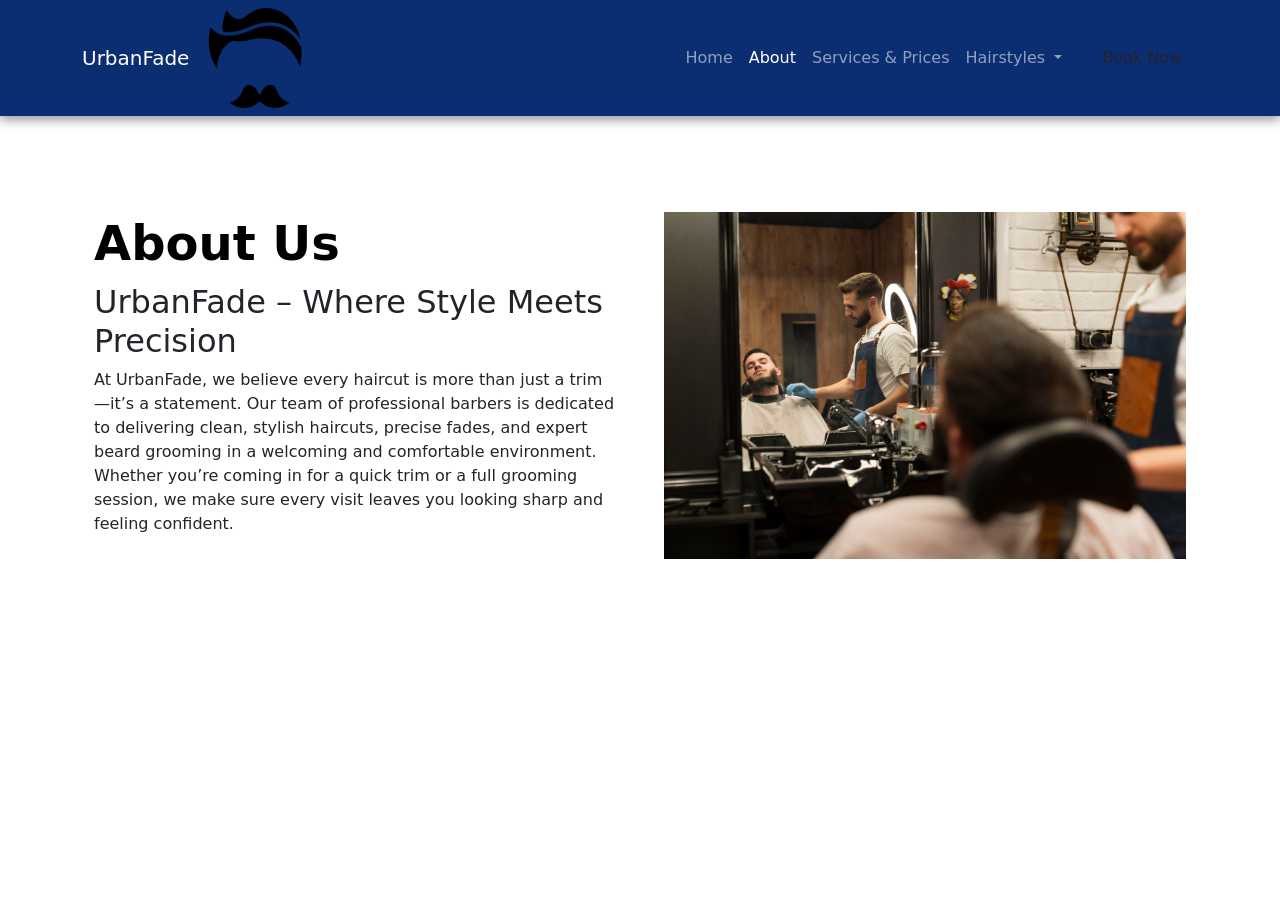
<file: about.html>
<!doctype html>
<html lang="en">
  <head>
    <meta charset="UTF-8" />
    <meta name="viewport" content="width=device-width, initial-scale=1.0" />
    <link
      href="https://cdn.jsdelivr.net/npm/bootstrap@5.3.8/dist/css/bootstrap.min.css"
      rel="stylesheet"
      integrity="sha384-sRIl4kxILFvY47J16cr9ZwB07vP4J8+LH7qKQnuqkuIAvNWLzeN8tE5YBujZqJLB"
      crossorigin="anonymous"
    />
    <link href="styles.css" rel="stylesheet" />
    <title>UrbanFade</title>
  </head>
  <body>
    <nav class="navbar navbar-expand-lg navbar-dark bg-dark">
      <div class="container">
        <!-- Logo -->
        <a class="navbar-brand" href="#">UrbanFade</a>
        <img src="assests\images\Barber.png" height="100px" width="100px" />

        <!-- Mobile Button -->
        <button
          class="navbar-toggler"
          type="button"
          data-bs-toggle="collapse"
          data-bs-target="#navbarNav"
        >
          <span class="navbar-toggler-icon"></span>
        </button>

        <!-- Navbar Links -->
        <div
          class="collapse navbar-collapse justify-content-end"
          id="navbarNav"
        >
          <ul class="navbar-nav">
            <li class="nav-item">
              <a class="nav-link" href="index.html">Home</a>
            </li>

            <li class="nav-item">
              <a class="nav-link active" href="about.html">About</a>
            </li>

            <li class="nav-item">
              <a class="nav-link" href="services.html"> Services & Prices </a>
            </li>

            <!-- Dropdown -->
            <li class="nav-item dropdown">
              <a
                class="nav-link dropdown-toggle"
                href="#"
                data-bs-toggle="dropdown"
              >
                Hairstyles
              </a>

              <ul class="dropdown-menu">
                <li><a class="dropdown-item" href="#">Fade</a></li>
                <li><a class="dropdown-item" href="#">Buzz Cut</a></li>
                <li><a class="dropdown-item" href="#">Beard Trim</a></li>
              </ul>
            </li>

            <li class="nav-item">
              <a class="nav-link btn btn-warning text-dark ms-3 px-3" href="#">
                Book Now
              </a>
            </li>
          </ul>
        </div>
      </div>
    </nav>
    <div class="container col-xxl-8 px-4 py-5">
      <div class="row flex-lg-row-reverse align-items-center g-5 py-5">
        <div class="col-10 col-sm-8 col-lg-6">
          <img
            src="assests\images\young-man-getting-his-beard-styled-barber.jpg"
            class="d-block mx-lg-auto img-fluid"
            alt="Bootstrap Themes"
            width="700"
            height="500"
            loading="lazy"
          />
        </div>
        <div class="col-lg-6">
          <h1 class="display-5 fw-bold text-body-emphasis lh-1 mb-3">
            About Us
          </h1>
          <p class="lead">
          <h2>UrbanFade – Where Style Meets Precision</h2>
                At UrbanFade, we believe every haircut is more than just a trim—it’s a statement. Our team of professional barbers is dedicated to delivering clean, stylish haircuts, precise fades, and expert beard grooming in a welcoming and comfortable environment. Whether you’re coming in for a quick trim or a full grooming session, we make sure every visit leaves you looking sharp and feeling confident.
          </p>
          <div class="d-grid gap-2 d-md-flex justify-content-md-start">
            
          </div>
        </div>
      </div>
    </div>

    <script
      src="https://cdn.jsdelivr.net/npm/bootstrap@5.3.8/dist/js/bootstrap.bundle.min.js"
      integrity="sha384-FKyoEForCGlyvwx9Hj09JcYn3nv7wiPVlz7YYwJrWVcXK/BmnVDxM+D2scQbITxI"
      crossorigin="anonymous"
    ></script>
  </body>
</html>
</file>
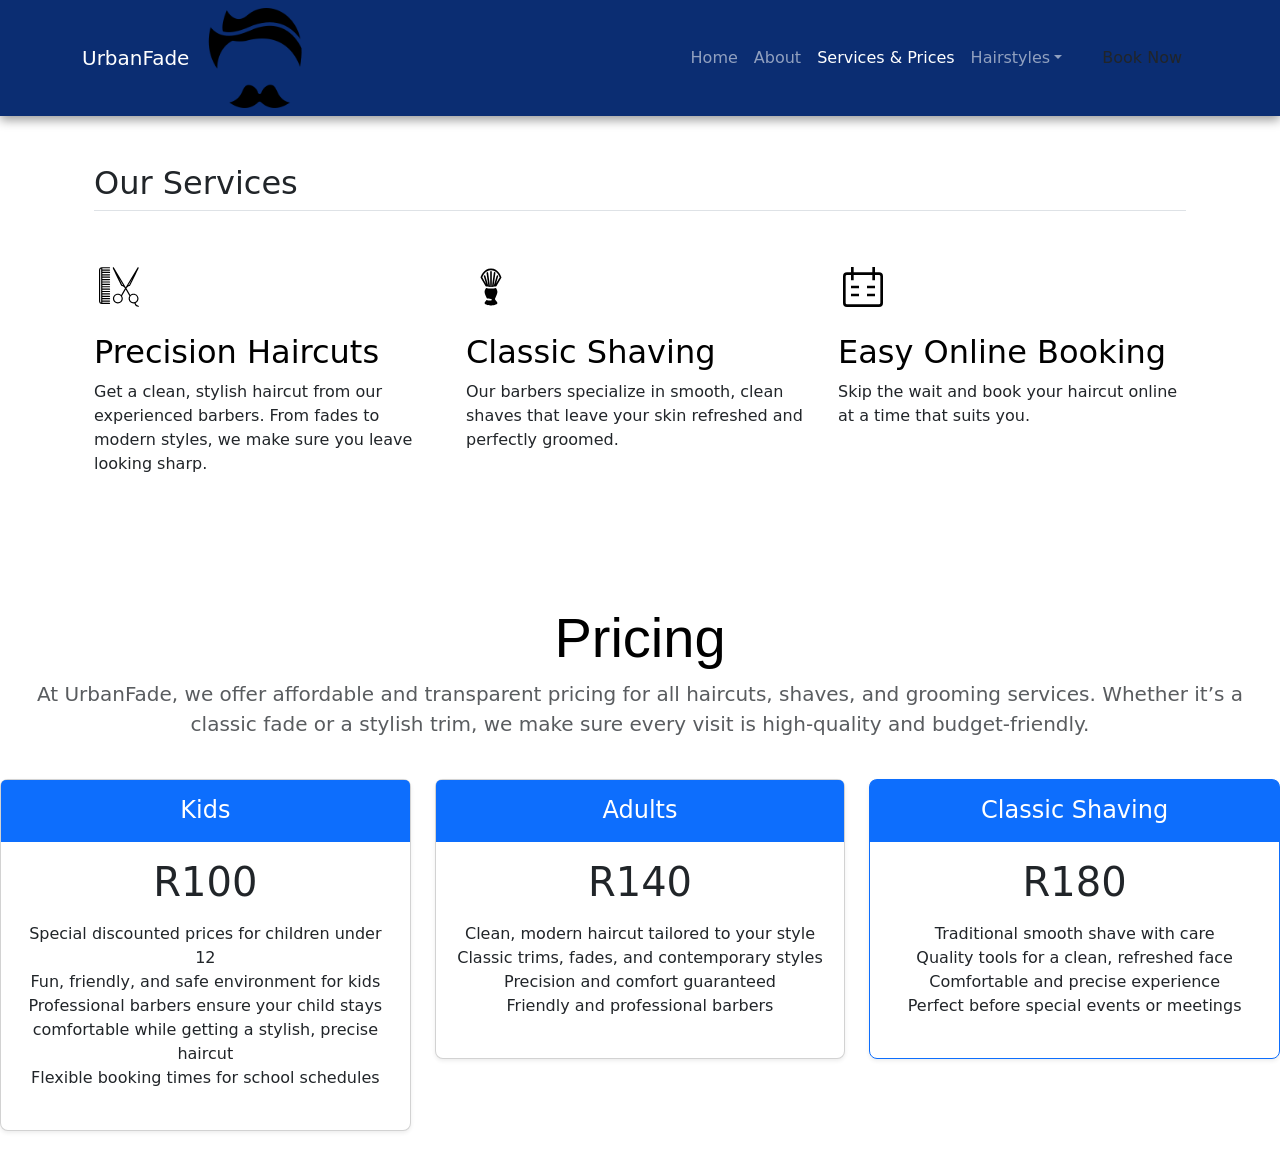
<file: services.html>
<!doctype html>
<html lang="en">
  <head>
    <meta charset="UTF-8" />
    <meta name="viewport" content="width=device-width, initial-scale=1.0" />

    <link
      href="https://cdn.jsdelivr.net/npm/bootstrap@5.3.8/dist/css/bootstrap.min.css"
      rel="stylesheet"
    />
    <link href="styles.css" rel="stylesheet" />

    <title>UrbanFade</title>
  </head>

  <body>
    <nav class="navbar navbar-expand-lg navbar-dark bg-dark">
      <div class="container">
        <a class="navbar-brand" href="#">UrbanFade</a>
        <img
          src="assests/images/Barber.png"
          height="100"
          width="100"
          alt="Barber logo"
        />

        <button
          class="navbar-toggler"
          type="button"
          data-bs-toggle="collapse"
          data-bs-target="#navbarNav"
        >
          <span class="navbar-toggler-icon"></span>
        </button>

        <div
          class="collapse navbar-collapse justify-content-end"
          id="navbarNav"
        >
          <ul class="navbar-nav">
            <li class="nav-item">
              <a class="nav-link" href="index.html">Home</a>
            </li>
            <li class="nav-item">
              <a class="nav-link" href="about.html">About</a>
            </li>
            <li class="nav-item">
              <a class="nav-link active" href="services.html"
                >Services & Prices</a
              >
            </li>
            <li class="nav-item dropdown">
              <a
                class="nav-link dropdown-toggle"
                href="#"
                data-bs-toggle="dropdown"
                >Hairstyles</a
              >
              <ul class="dropdown-menu">
                <li><a class="dropdown-item" href="#">Fade</a></li>
                <li><a class="dropdown-item" href="#">Buzz Cut</a></li>
                <li><a class="dropdown-item" href="#">Beard Trim</a></li>
              </ul>
            </li>
            <li class="nav-item">
              <a class="nav-link btn btn-warning text-dark ms-3 px-3" href="#"
                >Book Now</a
              >
            </li>
          </ul>
        </div>
      </div>
    </nav>

    <div class="container px-4 py-5">
      <h2 class="pb-2 border-bottom">Our Services</h2>
      <div class="row g-4 py-5 row-cols-1 row-cols-md-2 row-cols-lg-3">
        <div class="feature col">
          <div class="mb-3">
            <img
              src="assests/images/barber-svgrepo-com.svg"
              width="40"
              height="40"
              alt="Haircut icon"
            />
          </div>
          <h3 class="fs-2 text-body-emphasis">Precision Haircuts</h3>
          <p>
            Get a clean, stylish haircut from our experienced barbers. From
            fades to modern styles, we make sure you leave looking sharp.
          </p>
        </div>

        <div class="feature col">
          <div class="mb-3">
            <img
              src="assests/images/barber-brush-svgrepo-com.svg"
              width="40"
              height="40"
              alt="Shaving icon"
            />
          </div>
          <h3 class="fs-2 text-body-emphasis">Classic Shaving</h3>
          <p>
            Our barbers specialize in smooth, clean shaves that leave your skin
            refreshed and perfectly groomed.
          </p>
        </div>

        <div class="feature col">
          <div class="mb-3">
            <img
              src="assests/images/appointments-svgrepo-com.svg"
              width="40"
              height="40"
              alt="Booking icon"
            />
          </div>
          <h3 class="fs-2 text-body-emphasis">Easy Online Booking</h3>
          <p>
            Skip the wait and book your haircut online at a time that suits you.
          </p>
        </div>
      </div>
    </div>
    <div class="pricing-header p-3 pb-md-4 mx-auto text-center">
      <h1 class="display-4 fw-normal text-body-emphasis">Pricing</h1>
      <p class="fs-5 text-body-secondary">
       At UrbanFade, we offer affordable and transparent pricing for all haircuts, shaves, and grooming services. Whether it’s a classic fade or a stylish trim, we make sure every visit is high-quality and budget-friendly.
      </p>
    </div>
    <div class="row row-cols-1 row-cols-md-3 mb-3 text-center">
      <div class="col">
        <div class="card mb-4 rounded-3 shadow-sm">
          <div class="card-header py-3 text-bg-primary border-primary ">
            <h4 class="my-0 fw-normal">Kids</h4>
          </div>
          <div class="card-body">
            <h1 class="card-title pricing-card-title">
              R100
            </h1>
            <ul class="list-unstyled mt-3 mb-4">
              <li>Special discounted prices for children under 12</li>
              <li>Fun, friendly, and safe environment for kids</li>
              <li>Professional barbers ensure your child stays comfortable while getting a stylish, precise haircut</li>
              <li>Flexible booking times for school schedules</li>
            </ul>

          </div>
        </div>
      </div>
      <div class="col">
        <div class="card mb-4 rounded-3 shadow-sm">
          <div class="card-header py-3 text-bg-primary border-primary ">
            <h4 class="my-0 fw-normal">Adults</h4>
          </div>
          <div class="card-body">
            <h1 class="card-title pricing-card-title">
              R140
            </h1>
            <ul class="list-unstyled mt-3 mb-4">
             <li>Clean, modern haircut tailored to your style</li>
          <li>Classic trims, fades, and contemporary styles</li>
          <li>Precision and comfort guaranteed</li>
          <li>Friendly and professional barbers</li>
            </ul>

          </div>
        </div>
      </div>
      <div class="col">
        <div class="card mb-4 rounded-3 shadow-sm border-primary">
          <div class="card-header py-3 text-bg-primary border-primary">
            <h4 class="my-0 fw-normal">Classic Shaving</h4>
          </div>
          <div class="card-body">
            <h1 class="card-title pricing-card-title">
              R180
            </h1>
            <ul class="list-unstyled mt-3 mb-4">
             <li>Traditional smooth shave with care</li>
             <li>Quality tools for a clean, refreshed face</li>
             <li>Comfortable and precise experience</li>
             <li>Perfect before special events or meetings</li>
            </ul>

          </div>
        </div>
      </div>
    </div>

    <script src="https://cdn.jsdelivr.net/npm/bootstrap@5.3.8/dist/js/bootstrap.bundle.min.js"></script>
  </body>
</html>
</file>
<file: styles.css>
.display-4{
    font-family: 'Montserrat', sans-serif;
}
.navbar{
    background-color: #0B2D72 !important;
    box-shadow: 0px 4px 10px rgba(0,0,0,0.4);
}
#button1:hover {
    transform: scale(1.05); /* optional: slight zoom effect */
    cursor: pointer; /* changes cursor to pointer */
}
#button2{
    background-color: #0992C2 !important;
    transition: 0.3s ease; /* smooth transition */
}
/* Hover effect */
#button2:hover {
    background-color: #066D91; /* slightly darker blue */
    transform: scale(1.05); /* optional: slight zoom effect */
    cursor: pointer; /* changes cursor to pointer */
}
.a-link{
    text-decoration: none;
    color: white !important;
}
.feature img{
    width:50px;
    margin-bottom:10px;
}
</file>
